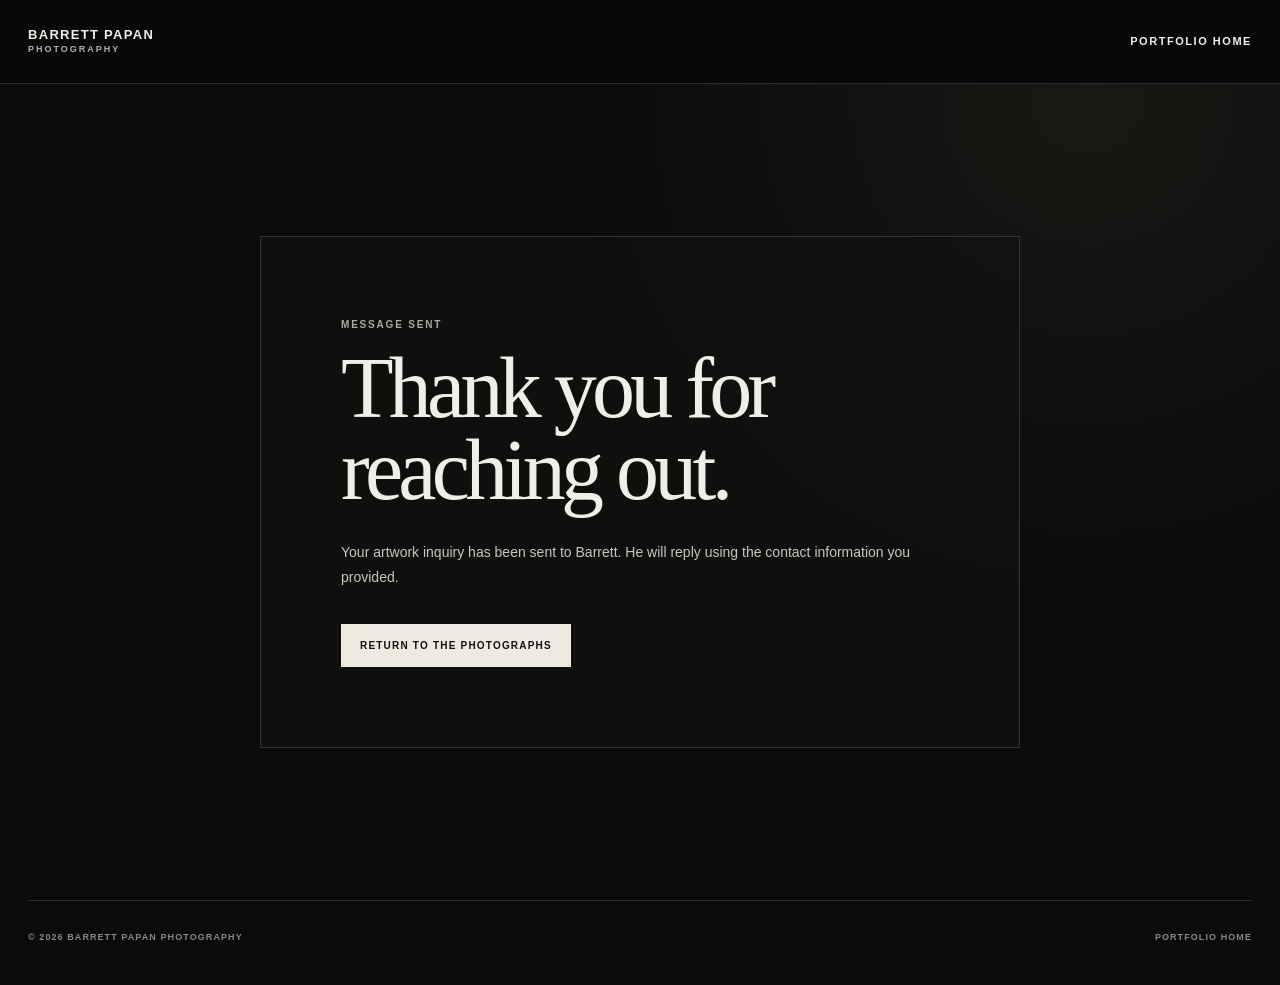
<file: thank-you.html>
<!doctype html>
<html lang="en">
<head>
  <meta charset="utf-8">
  <meta name="viewport" content="width=device-width, initial-scale=1">
  <meta name="robots" content="noindex">
  <meta name="theme-color" content="#0a0b0a">
  <title>Inquiry Sent | Barrett Papan Photography</title>
  <link rel="icon" href="favicon.svg?v=2" type="image/svg+xml">
  <link rel="stylesheet" href="styles.css">
</head>
<body class="inner-page">
  <header class="site-header is-scrolled">
    <a class="brand" href="index.html" aria-label="Barrett Papan Photography, home">
      <span>Barrett Papan</span>
      <small>Photography</small>
    </a>
    <nav class="site-nav" aria-label="Confirmation page navigation">
      <a href="index.html">Portfolio home</a>
    </nav>
  </header>

  <main class="thank-you-main">
    <section class="thank-you-card" aria-labelledby="thank-you-title">
      <p class="kicker">Message sent</p>
      <h1 id="thank-you-title">Thank you for reaching out.</h1>
      <p>Your artwork inquiry has been sent to Barrett. He will reply using the contact information you provided.</p>
      <a class="return-link" href="index.html#work">Return to the photographs</a>
    </section>
  </main>

  <footer>
    <span>&copy; <span id="year"></span> Barrett Papan Photography</span>
    <a href="index.html">Portfolio home</a>
  </footer>

  <script>document.querySelector('#year').textContent = new Date().getFullYear();</script>
</body>
</html>
</file>
<file: styles.css>
:root {
  --background: #0a0b0a;
  --surface: #111310;
  --text: #f0eee8;
  --muted: #a9aba5;
  --line: rgba(255, 255, 255, 0.14);
  --page: min(1560px, calc(100vw - 56px));
}

* {
  box-sizing: border-box;
}

html {
  scroll-behavior: smooth;
  background: var(--background);
}

body {
  margin: 0;
  background: var(--background);
  color: var(--text);
  font-family: Inter, ui-sans-serif, -apple-system, BlinkMacSystemFont, "Segoe UI", sans-serif;
  line-height: 1.5;
}

body.lightbox-open {
  overflow: hidden;
}

img {
  display: block;
  max-width: 100%;
  -webkit-touch-callout: none;
  -webkit-user-drag: none;
  user-select: none;
}

button,
a {
  color: inherit;
  font: inherit;
}

a {
  text-decoration: none;
}

button {
  border: 0;
}

.skip-link {
  position: fixed;
  top: -60px;
  left: 16px;
  z-index: 100;
  padding: 10px 14px;
  background: #f4f1e8;
  color: #111;
}

.skip-link:focus {
  top: 16px;
}

.site-header {
  position: fixed;
  inset: 0 0 auto;
  z-index: 20;
  display: flex;
  align-items: center;
  justify-content: space-between;
  height: 84px;
  padding: 0 28px;
  background: linear-gradient(to bottom, rgba(5, 6, 5, 0.78), transparent);
  transition: background 180ms ease, border-color 180ms ease;
}

.site-header.is-scrolled {
  border-bottom: 1px solid var(--line);
  background: rgba(8, 9, 8, 0.88);
  backdrop-filter: blur(16px);
}

.brand {
  display: grid;
  gap: 1px;
  line-height: 1.15;
  text-transform: uppercase;
}

.brand span {
  font-size: 13px;
  font-weight: 680;
  letter-spacing: 0.1em;
}

.brand small {
  color: rgba(255, 255, 255, 0.68);
  font-size: 9px;
  font-weight: 600;
  letter-spacing: 0.22em;
}

.site-nav {
  display: flex;
  gap: 30px;
}

.site-nav a,
.menu-button {
  font-size: 11px;
  font-weight: 700;
  letter-spacing: 0.14em;
  text-transform: uppercase;
}

.site-nav a {
  border-bottom: 1px solid transparent;
  padding: 8px 0;
}

.site-nav a:hover,
.site-nav a:focus-visible {
  border-color: currentColor;
}

.menu-button {
  display: none;
  padding: 8px 0;
  background: none;
  cursor: pointer;
}

.hero {
  position: relative;
  min-height: 100svh;
  overflow: hidden;
  background: #15160f;
}

.hero > img,
.hero-shade {
  position: absolute;
  inset: 0;
  width: 100%;
  height: 100%;
}

.hero > img {
  object-fit: cover;
  object-position: center;
}

.hero-shade {
  background:
    linear-gradient(to top, rgba(5, 6, 5, 0.72), transparent 55%),
    linear-gradient(to right, rgba(5, 6, 5, 0.22), transparent 60%);
}

.hero-title {
  position: absolute;
  bottom: 8vh;
  left: max(28px, calc((100vw - 1560px) / 2));
  z-index: 2;
}

.hero-title h1 {
  margin: 0;
  font-family: Georgia, "Times New Roman", serif;
  font-size: clamp(64px, 10.5vw, 164px);
  font-weight: 400;
  letter-spacing: -0.065em;
  line-height: 0.9;
}

.hero-title p {
  margin: 18px 0 0 5px;
  color: rgba(255, 255, 255, 0.84);
  font-size: 12px;
  font-weight: 650;
  letter-spacing: 0.16em;
  text-transform: uppercase;
}

.hero-scroll {
  position: absolute;
  right: 28px;
  bottom: 30px;
  z-index: 2;
  display: flex;
  gap: 10px;
  align-items: center;
  font-size: 10px;
  font-weight: 700;
  letter-spacing: 0.14em;
  text-transform: uppercase;
}

.hero-scroll span {
  transition: transform 180ms ease;
}

.hero-scroll:hover span {
  transform: translateY(4px);
}

.work,
.for-spaces,
.about,
footer {
  width: var(--page);
  margin-inline: auto;
}

.work {
  padding: 130px 0 150px;
}

.section-heading {
  display: flex;
  align-items: end;
  justify-content: space-between;
  gap: 40px;
  margin-bottom: 46px;
}

.kicker {
  margin: 0 0 15px;
  color: var(--muted);
  font-size: 10px;
  font-weight: 700;
  letter-spacing: 0.18em;
  text-transform: uppercase;
}

.section-heading h2,
.about h2 {
  margin: 0;
  font-family: Georgia, "Times New Roman", serif;
  font-weight: 400;
  letter-spacing: -0.05em;
}

.section-heading h2 {
  font-size: clamp(50px, 7vw, 104px);
  line-height: 0.95;
}

.filters {
  position: sticky;
  top: 84px;
  z-index: 8;
  display: flex;
  gap: 7px;
  margin-bottom: 24px;
  padding: 12px 0;
  background: rgba(10, 11, 10, 0.92);
  backdrop-filter: blur(12px);
}

.filter {
  border: 1px solid var(--line);
  border-radius: 999px;
  padding: 9px 15px;
  background: transparent;
  color: var(--muted);
  cursor: pointer;
  font-size: 10px;
  font-weight: 700;
  letter-spacing: 0.12em;
  text-transform: uppercase;
}

.filter:hover,
.filter:focus-visible,
.filter.is-active {
  border-color: #eeeae0;
  background: #eeeae0;
  color: #111;
}

.gallery {
  columns: 2;
  column-gap: 10px;
}

.photo {
  display: inline-block;
  width: 100%;
  margin: 0 0 10px;
  padding: 0;
  overflow: hidden;
  background: var(--surface);
  cursor: zoom-in;
  break-inside: avoid;
}

.photo[hidden] {
  display: none;
}

.photo img {
  width: 100%;
  height: auto;
  background: var(--surface);
  transition: opacity 180ms ease, transform 320ms ease;
}

.photo:hover img,
.photo:focus-visible img {
  opacity: 0.84;
  transform: scale(1.008);
}

.photo:focus-visible {
  outline: 2px solid #fff;
  outline-offset: 3px;
}

.for-spaces {
  display: grid;
  grid-template-columns: minmax(0, 1.15fr) minmax(320px, 0.85fr);
  gap: clamp(40px, 7vw, 110px);
  align-items: center;
  padding: 145px 0;
  border-top: 1px solid var(--line);
}

.for-spaces-image {
  min-height: 620px;
  overflow: hidden;
  background: var(--surface);
}

.for-spaces-image img {
  width: 100%;
  height: 100%;
  min-height: 620px;
  object-fit: cover;
}

.for-spaces-copy {
  max-width: 620px;
}

.for-spaces-copy h2 {
  max-width: 610px;
  margin: 0 0 30px;
  font-family: Georgia, "Times New Roman", serif;
  font-size: clamp(46px, 5.6vw, 82px);
  font-weight: 400;
  letter-spacing: -0.05em;
  line-height: 0.98;
}

.for-spaces-copy > p:not(.kicker) {
  margin: 0 0 18px;
  color: #c5c7c1;
  font-size: 14px;
  line-height: 1.8;
}

.for-spaces-link {
  display: inline-block;
  margin-top: 20px;
  padding-bottom: 7px;
  border-bottom: 1px solid #eeeae0;
  font-size: 10px;
  font-weight: 700;
  letter-spacing: 0.13em;
  text-transform: uppercase;
}

.for-spaces-link:hover,
.for-spaces-link:focus-visible {
  color: var(--muted);
}

.inner-page {
  min-height: 100svh;
  padding-top: 84px;
  background:
    radial-gradient(circle at 85% 10%, rgba(115, 126, 100, 0.12), transparent 38%),
    var(--background);
}

.inner-page .site-header {
  border-bottom: 1px solid var(--line);
  background: rgba(8, 9, 8, 0.96);
  backdrop-filter: blur(16px);
}

.inquiry-shell {
  display: grid;
  grid-template-columns: minmax(300px, 0.72fr) minmax(520px, 1.28fr);
  gap: clamp(60px, 9vw, 150px);
  width: var(--page);
  margin-inline: auto;
  padding: clamp(80px, 10vw, 150px) 0;
}

.inquiry-intro {
  align-self: start;
  position: sticky;
  top: 150px;
}

.inquiry-intro h1,
.thank-you-card h1 {
  margin: 0;
  font-family: Georgia, "Times New Roman", serif;
  font-size: clamp(52px, 6.7vw, 104px);
  font-weight: 400;
  letter-spacing: -0.055em;
  line-height: 0.96;
}

.inquiry-intro > p:not(.kicker),
.thank-you-card > p:not(.kicker) {
  max-width: 580px;
  margin: 28px 0 0;
  color: #c5c7c1;
  font-size: 14px;
  line-height: 1.8;
}

.inquiry-form {
  display: grid;
  gap: 28px;
  padding: clamp(30px, 4vw, 58px);
  border: 1px solid var(--line);
  background: rgba(17, 19, 16, 0.72);
}

.form-row {
  display: grid;
  grid-template-columns: repeat(2, minmax(0, 1fr));
  gap: 20px;
}

.form-field {
  display: grid;
  gap: 9px;
}

.form-field label,
.form-legend {
  color: #d8d8d2;
  font-size: 10px;
  font-weight: 700;
  letter-spacing: 0.12em;
  text-transform: uppercase;
}

.form-field .optional {
  color: #7f827b;
  font-weight: 600;
  letter-spacing: 0.04em;
  text-transform: none;
}

.form-field input,
.form-field select,
.form-field textarea {
  width: 100%;
  border: 1px solid #42453f;
  border-radius: 0;
  padding: 13px 14px;
  background: #0d0f0c;
  color: var(--text);
  font: inherit;
  font-size: 16px;
}

.form-field select {
  cursor: pointer;
}

.form-field textarea {
  min-height: 150px;
  resize: vertical;
}

.form-field input:focus,
.form-field select:focus,
.form-field textarea:focus {
  border-color: #eeeae0;
  outline: 2px solid rgba(238, 234, 224, 0.22);
  outline-offset: 2px;
}

.form-help {
  margin: -2px 0 0;
  color: #8f928b;
  font-size: 11px;
  line-height: 1.6;
}

.form-actions {
  display: flex;
  flex-wrap: wrap;
  gap: 18px 26px;
  align-items: center;
  padding-top: 5px;
}

.submit-button,
.copy-email-button,
.return-link {
  border: 1px solid #eeeae0;
  padding: 13px 18px;
  background: #eeeae0;
  color: #111;
  cursor: pointer;
  font-size: 10px;
  font-weight: 750;
  letter-spacing: 0.12em;
  text-transform: uppercase;
}

.submit-button:hover,
.submit-button:focus-visible,
.copy-email-button:hover,
.copy-email-button:focus-visible,
.return-link:hover,
.return-link:focus-visible {
  background: transparent;
  color: #eeeae0;
}

.form-privacy {
  max-width: 390px;
  margin: 0;
  color: #81847d;
  font-size: 10px;
  line-height: 1.6;
}

.form-fallback {
  display: grid;
  gap: 10px;
  margin-top: 38px;
  padding-top: 24px;
  border-top: 1px solid var(--line);
}

.form-fallback p {
  margin: 0;
  color: #a9aba5;
  font-size: 12px;
  line-height: 1.6;
}

.email-address {
  color: var(--text);
  font-size: 14px;
  font-weight: 700;
  overflow-wrap: anywhere;
}

.copy-email-button {
  justify-self: start;
  padding: 10px 13px;
  background: transparent;
  color: #eeeae0;
}

.copy-email-button:hover,
.copy-email-button:focus-visible {
  background: #eeeae0;
  color: #111;
}

.copy-status {
  min-height: 1.4em;
  margin: 0;
  color: #b8bcb3;
  font-size: 11px;
}

.honeypot {
  position: absolute;
  left: -9999px;
}

.thank-you-main {
  display: grid;
  min-height: calc(100svh - 84px);
  place-items: center;
  width: var(--page);
  margin-inline: auto;
  padding: 80px 0;
}

.thank-you-card {
  width: min(760px, 100%);
  padding: clamp(38px, 7vw, 80px);
  border: 1px solid var(--line);
  background: rgba(17, 19, 16, 0.72);
}

.thank-you-card h1 {
  font-size: clamp(50px, 7vw, 86px);
}

.return-link {
  display: inline-block;
  margin-top: 34px;
}

.about {
  display: grid;
  grid-template-columns: 0.9fr 1.1fr;
  gap: 9vw;
  padding: 145px 0;
  border-top: 1px solid var(--line);
}

.about h2 {
  font-size: clamp(52px, 7vw, 102px);
  line-height: 0.95;
}

.about-copy {
  max-width: 720px;
  margin: 42px 0 0;
}

.about-copy > p {
  margin: 0;
  color: #d1d2cc;
  font-family: Georgia, "Times New Roman", serif;
  font-size: clamp(22px, 2.5vw, 38px);
  line-height: 1.45;
}

.contact {
  margin-top: 40px;
  padding-top: 24px;
  border-top: 1px solid var(--line);
  font-style: normal;
}

.contact-location {
  margin: 0 0 18px;
  color: var(--muted);
  font-size: 10px;
  font-weight: 700;
  letter-spacing: 0.14em;
  text-transform: uppercase;
}

.contact-links {
  display: flex;
  flex-wrap: wrap;
  gap: 14px 30px;
}

.contact-links a {
  padding-bottom: 4px;
  border-bottom: 1px solid #555850;
  color: #d1d2cc;
  font-size: 12px;
  font-weight: 700;
  letter-spacing: 0.04em;
}

.contact-links a:hover,
.contact-links a:focus-visible {
  border-color: #eeeae0;
  color: #eeeae0;
}

footer {
  display: flex;
  justify-content: space-between;
  gap: 30px;
  padding: 30px 0 40px;
  border-top: 1px solid var(--line);
  color: #868a83;
  font-size: 9px;
  font-weight: 700;
  letter-spacing: 0.12em;
  text-transform: uppercase;
}

.lightbox {
  width: 100vw;
  max-width: none;
  height: 100svh;
  max-height: none;
  margin: 0;
  padding: 0;
  border: 0;
  background: rgba(4, 5, 4, 0.97);
  color: var(--text);
}

.lightbox::backdrop {
  background: rgba(0, 0, 0, 0.96);
}

.lightbox[open] {
  display: grid;
  grid-template-columns: 78px minmax(0, 1fr) 78px;
  align-items: center;
}

.lightbox figure {
  display: grid;
  gap: 12px;
  width: min(84vw, 1700px);
  max-height: 92svh;
  margin: 0 auto;
}

.lightbox figure img {
  justify-self: center;
  max-width: 100%;
  max-height: 84svh;
  object-fit: contain;
}

.lightbox figcaption {
  display: grid;
  grid-template-columns: minmax(0, 1fr) auto;
  align-items: end;
  gap: 24px;
  color: #989c95;
}

.lightbox-details {
  display: grid;
  gap: 3px;
  min-width: 0;
}

.lightbox-title {
  color: var(--text);
  font-family: Georgia, "Times New Roman", serif;
  font-size: clamp(18px, 1.6vw, 26px);
  font-weight: 400;
  letter-spacing: -0.02em;
  line-height: 1.15;
}

.lightbox-meta {
  color: #a8aba5;
  font-size: 10px;
  font-weight: 500;
  letter-spacing: 0.02em;
}

.lightbox-context {
  display: flex;
  gap: 18px;
  font-size: 9px;
  font-weight: 700;
  letter-spacing: 0.14em;
  text-transform: uppercase;
  white-space: nowrap;
}

.lightbox-close,
.lightbox-arrow {
  background: none;
  color: #d6d5d0;
  cursor: pointer;
}

.lightbox-close {
  position: fixed;
  top: 22px;
  right: 26px;
  z-index: 3;
  padding: 8px;
  font-size: 10px;
  font-weight: 700;
  letter-spacing: 0.13em;
  text-transform: uppercase;
}

.lightbox-arrow {
  align-self: stretch;
  font-size: 25px;
  opacity: 0.68;
}

.lightbox-arrow:hover,
.lightbox-arrow:focus-visible,
.lightbox-close:hover,
.lightbox-close:focus-visible {
  opacity: 1;
}

@media (max-width: 1000px) {
  :root {
    --page: min(100% - 36px, 900px);
  }

  .about {
    grid-template-columns: 1fr;
    gap: 25px;
  }

  .for-spaces {
    grid-template-columns: 1fr;
  }

  .for-spaces-image,
  .for-spaces-image img {
    min-height: 480px;
  }

  .about-copy {
    margin-top: 0;
  }

  .inquiry-shell {
    grid-template-columns: 1fr;
    gap: 48px;
  }

  .inquiry-intro {
    position: static;
  }
}

@media (max-width: 700px) {
  :root {
    --page: calc(100% - 28px);
  }

  .site-header {
    height: 70px;
    padding: 0 14px;
  }

  .menu-button {
    display: block;
  }

  .site-nav {
    position: absolute;
    top: 70px;
    right: 0;
    left: 0;
    display: none;
    flex-direction: column;
    gap: 0;
    padding: 8px 14px 16px;
    border-bottom: 1px solid var(--line);
    background: rgba(8, 9, 8, 0.96);
  }

  .site-nav.is-open {
    display: flex;
  }

  .site-nav a {
    padding: 13px 0;
  }

  .hero-title {
    right: 14px;
    bottom: 10vh;
    left: 14px;
  }

  .hero-title h1 {
    font-size: clamp(62px, 21vw, 112px);
  }

  .hero-title p {
    max-width: 260px;
    margin-left: 2px;
    font-size: 9px;
    line-height: 1.7;
  }

  .hero-scroll {
    right: 14px;
    bottom: 18px;
  }

  .work {
    padding: 100px 0 110px;
  }

  .filters {
    top: 70px;
    margin-right: -14px;
    margin-left: -14px;
    padding-right: 14px;
    padding-left: 14px;
    overflow-x: auto;
    scrollbar-width: none;
  }

  .filter {
    flex: 0 0 auto;
  }

  .gallery {
    columns: 1;
  }

  .photo {
    margin-bottom: 8px;
  }

  .about {
    padding: 100px 0;
  }

  .for-spaces {
    gap: 36px;
    padding: 100px 0;
  }

  .for-spaces-image,
  .for-spaces-image img {
    min-height: 0;
  }

  .for-spaces-copy h2 {
    font-size: clamp(44px, 14vw, 66px);
  }

  .contact-links {
    align-items: flex-start;
    flex-direction: column;
  }

  footer {
    flex-direction: column;
    gap: 12px;
  }

  .lightbox[open] {
    display: block;
    padding: 64px 14px 20px;
  }

  .lightbox figure {
    grid-template-rows: auto auto;
    align-content: center;
    width: 100%;
    height: calc(100svh - 84px);
  }

  .lightbox figure img {
    align-self: center;
    max-height: calc(100svh - 210px);
  }

  .lightbox figcaption {
    grid-template-columns: 1fr;
    align-items: start;
    gap: 10px;
  }

  .lightbox-title {
    font-size: 20px;
  }

  .lightbox-context {
    justify-content: space-between;
  }

  .lightbox-arrow {
    position: fixed;
    top: 45%;
    z-index: 2;
    width: 44px;
    height: 70px;
    border-radius: 999px;
    background: rgba(0, 0, 0, 0.38);
  }

  .lightbox-prev {
    left: 6px;
  }

  .lightbox-next {
    right: 6px;
  }

  .inner-page {
    padding-top: 70px;
  }

  .inner-page .site-nav {
    position: static;
    display: flex;
    padding: 0;
    border: 0;
    background: none;
  }

  .inquiry-shell {
    gap: 36px;
    padding: 64px 0 80px;
  }

  .inquiry-form {
    gap: 24px;
    padding: 24px 18px;
  }

  .form-row {
    grid-template-columns: 1fr;
  }

  .form-actions {
    align-items: flex-start;
    flex-direction: column;
  }

  .submit-button {
    width: 100%;
  }

  .thank-you-main {
    min-height: calc(100svh - 70px);
    padding: 50px 0;
  }

  .thank-you-card {
    padding: 34px 22px;
  }
}

@media (prefers-reduced-motion: reduce) {
  html {
    scroll-behavior: auto;
  }

  *,
  *::before,
  *::after {
    transition-duration: 0.001ms !important;
  }
}
</file>
